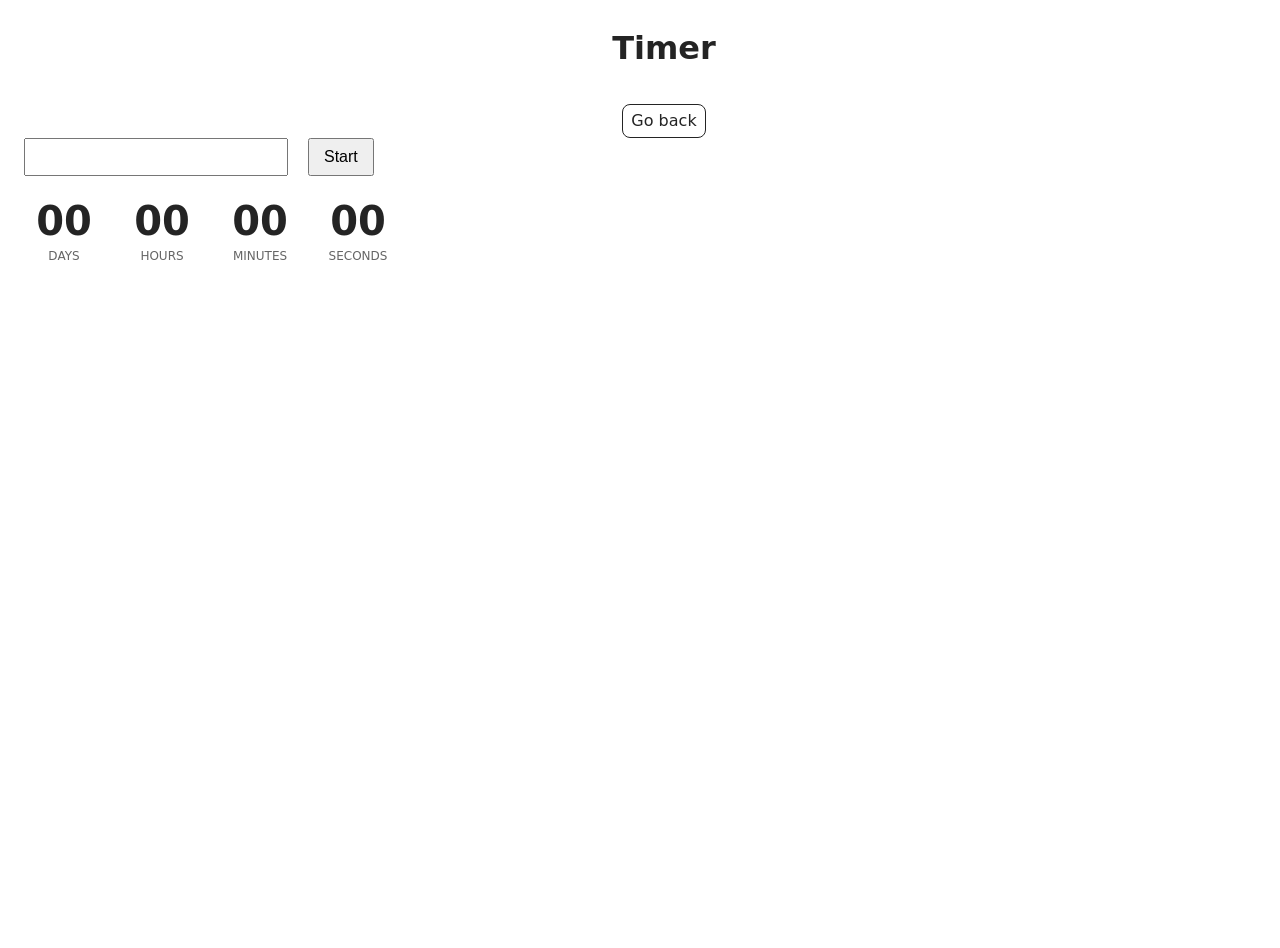
<file: src/1-timer.html>
<!doctype html>
<html lang="en">
  <head>
    <meta charset="UTF-8" />
    <meta http-equiv="X-UA-Compatible" content="IE=edge" />
    <meta name="viewport" content="width=device-width, initial-scale=1.0" />
    <title>Timer</title>
    <link rel="stylesheet" href="./css/styles.css" />
  </head>
  <body>
    <main>
      <div class="container">
        <h1 class="main-title">Timer</h1>
        <a class="back-link" href="./index.html">Go back</a>
      </div>
      <div class="controls">
        <input type="text" id="datetime-picker" />
        <button type="button" data-start>Start</button>
      </div>
      <div class="timer">
        <div class="field">
          <span class="value" data-days>00</span>
          <span class="label">Days</span>
        </div>
        <div class="field">
          <span class="value" data-hours>00</span>
          <span class="label">Hours</span>
        </div>
        <div class="field">
          <span class="value" data-minutes>00</span>
          <span class="label">Minutes</span>
        </div>
        <div class="field">
          <span class="value" data-seconds>00</span>
          <span class="label">Seconds</span>
        </div>
      </div>
    </main>
    <script type="module" src="./js/1-timer.js"></script>
  </body>
</html>
</file>
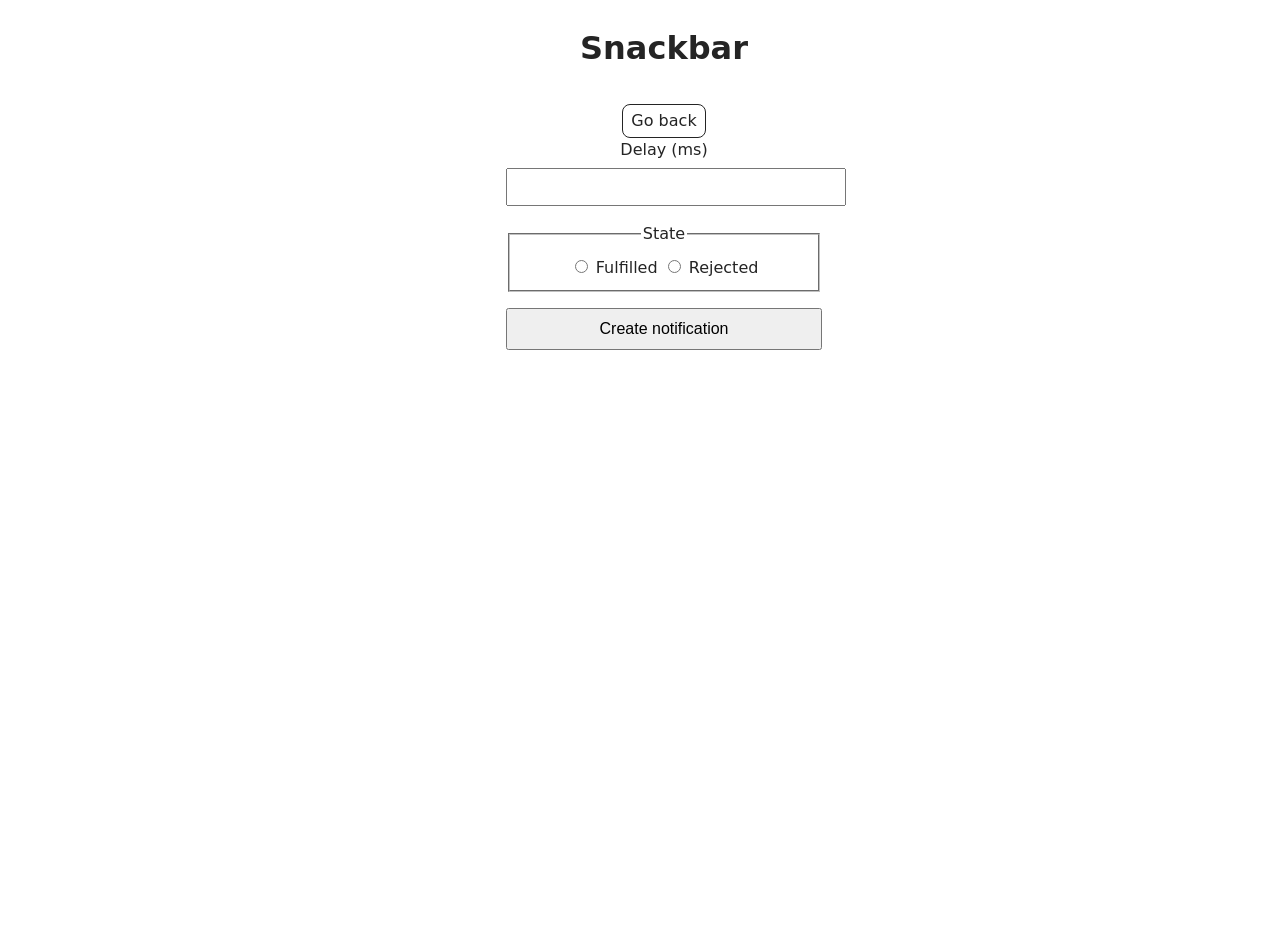
<file: src/2-snackbar.html>
<!doctype html>
<html lang="en">
  <head>
    <meta charset="UTF-8" />
    <meta http-equiv="X-UA-Compatible" content="IE=edge" />
    <meta name="viewport" content="width=device-width, initial-scale=1.0" />
    <title>Snackbar</title>
    <link rel="stylesheet" href="./css/styles.css" />
  </head>
  <body>
    <main>
      <div class="container">
        <h1 class="main-title">Snackbar</h1>
        <a class="back-link" href="./index.html">Go back</a>
      </div>
      <form class="form">
        <label>
          Delay (ms)
          <input type="number" name="delay" required />
        </label>

        <fieldset>
          <legend>State</legend>
          <label>
            <input type="radio" name="state" value="fulfilled" required />
            Fulfilled
          </label>
          <label>
            <input type="radio" name="state" value="rejected" required />
            Rejected
          </label>
        </fieldset>

        <button type="submit">Create notification</button>
      </form>
    </main>
    <script type="module" src="./js/2-snackbar.js"></script>
  </body>
</html>
</file>
<file: src/css/styles.css>
/**
  |============================
  | include css partials with
  | default @import url()
  |============================
*/
/* Common styles */
@import url('./reset.css');
@import url('./base.css');
@import url('./container.css');
@import url('./animations.css');

/* Sections style */
@import url('./header.css');
@import url('./badges.css');
@import url('./back-link.css');
@import url('./1-timer.css');
@import url('./2-snackbar.css');
</file>
